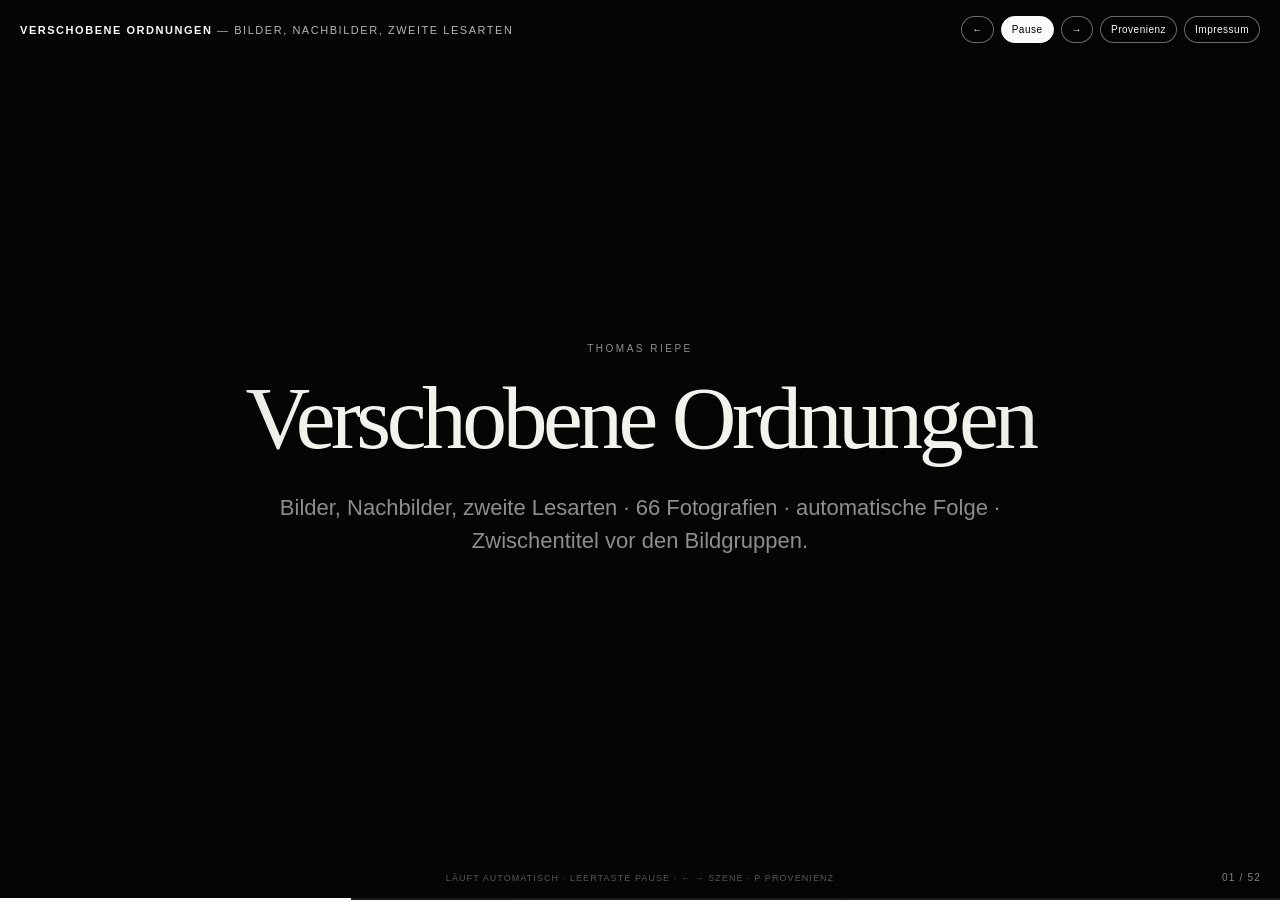
<file: index.html>
<!doctype html>
<html lang="de">
<head>
  <meta charset="utf-8">
  <meta name="viewport" content="width=device-width,initial-scale=1,viewport-fit=cover">
  <meta name="color-scheme" content="dark">
  <meta name="description" content="Verschobene Ordnungen — Bilder, Nachbilder, zweite Lesarten. Automatische visuelle Sequenz aus Fotografien von Thomas Riepe mit kurzen Zwischentiteln.">
  <title>Verschobene Ordnungen — Bilder, Nachbilder, zweite Lesarten</title>
  <link rel="stylesheet" href="style.css">
</head>
<body>
  <div id="app" class="app" aria-live="polite">
    <div id="memory" class="memory" aria-hidden="true"></div>
    <main id="stage" class="stage"></main>

    <header class="masthead">
      <div class="brand">VERSCHOBENE ORDNUNGEN <span>— Bilder, Nachbilder, zweite Lesarten</span></div>
      <div class="controls">
        <button id="prevBtn" type="button" aria-label="Vorherige Szene">←</button>
        <button id="playBtn" type="button" aria-pressed="true">Pause</button>
        <button id="nextBtn" type="button" aria-label="Nächste Szene">→</button>
        <button id="provBtn" type="button" aria-pressed="false">Provenienz</button>
        <a class="legal-nav" href="impressum.html">Impressum</a>
      </div>
    </header>

    <div class="timeline" aria-hidden="true"><span id="timelineFill"></span></div>
    <div id="sceneCount" class="scene-count" aria-hidden="true"></div>
    <div class="hint">läuft automatisch · Leertaste Pause · ← → Szene · P Provenienz</div>
  </div>
  <noscript>Diese Fassung benötigt JavaScript.</noscript>
  <script src="script.js"></script>
</body>
</html>
</file>
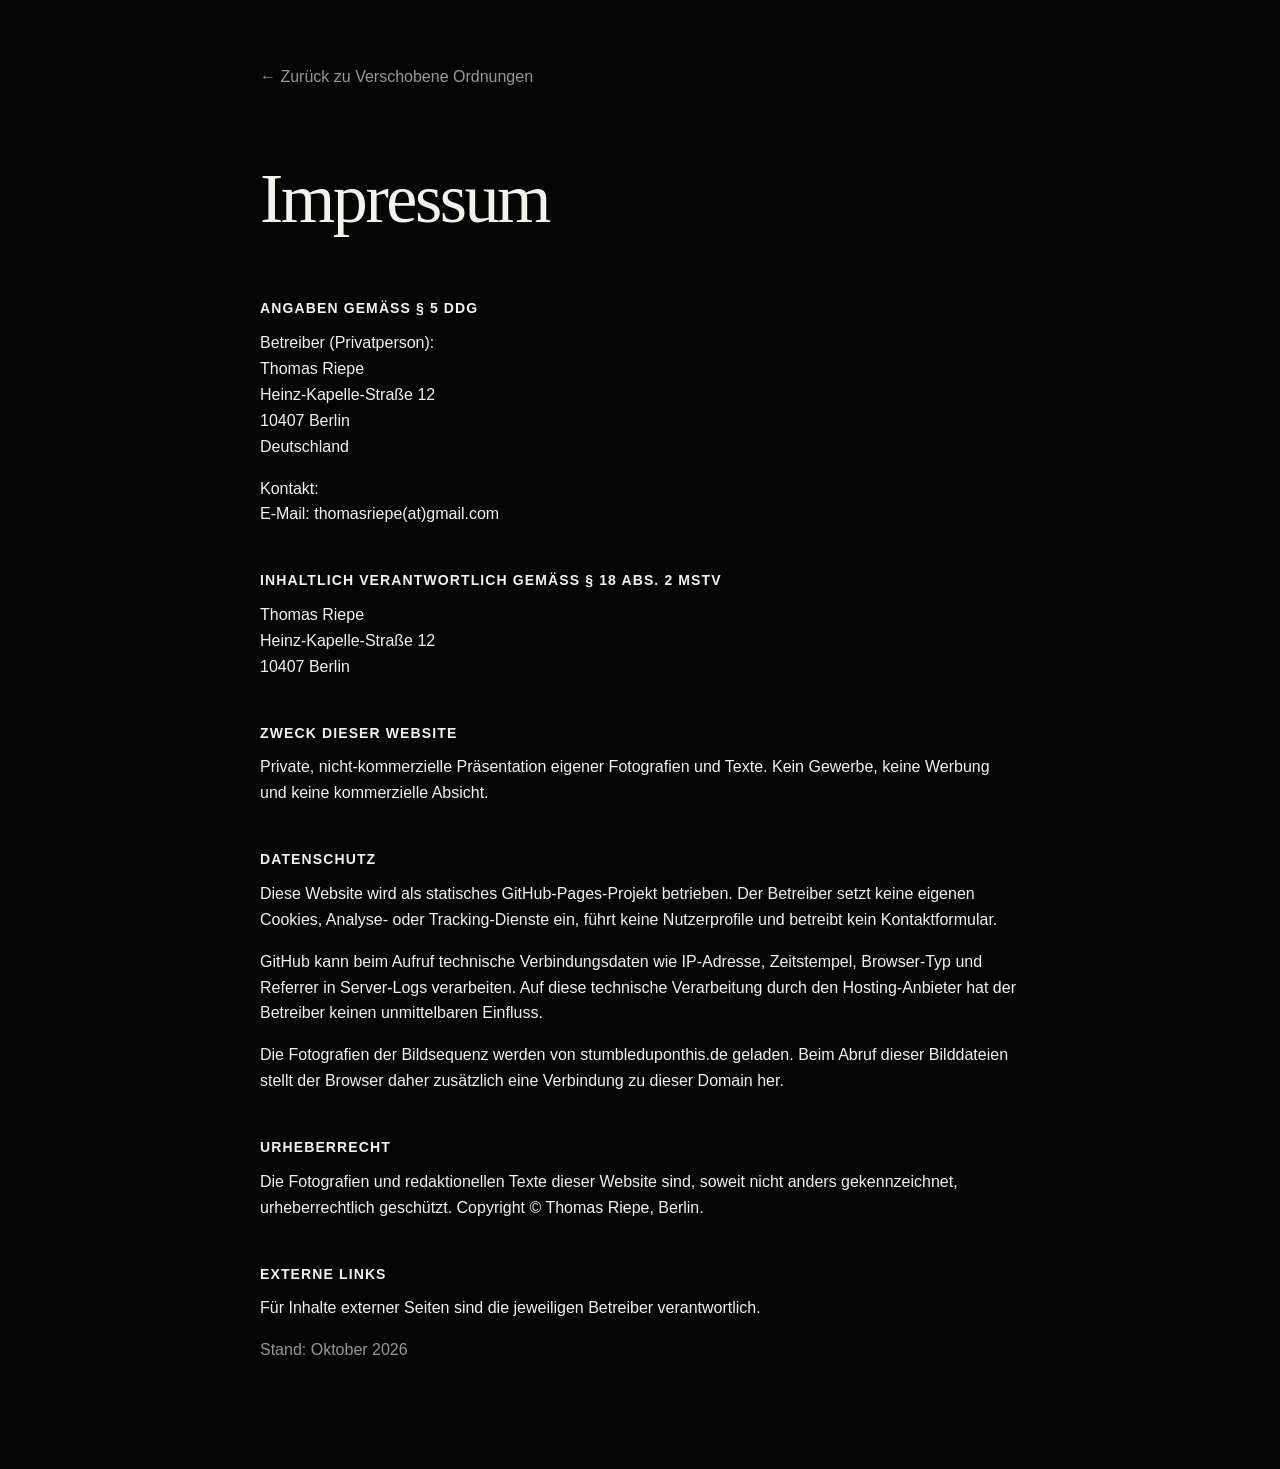
<file: impressum.html>
<!doctype html>
<html lang="de">
<head>
<meta charset="utf-8">
<meta name="viewport" content="width=device-width,initial-scale=1">
<meta name="color-scheme" content="dark">
<title>Impressum — Verschobene Ordnungen</title>
<style>
:root{color-scheme:dark}
*{box-sizing:border-box}
body{
  margin:0;
  background:#050505;
  color:#f3f2ed;
  font-family:-apple-system,BlinkMacSystemFont,"Segoe UI",sans-serif;
  line-height:1.62;
}
main{
  width:min(760px,calc(100% - 40px));
  margin:0 auto;
  padding:64px 0 90px;
}
a{color:inherit}
.back{
  display:inline-block;
  margin-bottom:52px;
  color:rgba(243,242,237,.62);
  text-decoration:none;
}
h1{
  margin:0 0 42px;
  font-family:Georgia,serif;
  font-size:clamp(38px,7vw,70px);
  font-weight:400;
  letter-spacing:-.035em;
}
h2{
  margin:42px 0 10px;
  font-size:14px;
  letter-spacing:.08em;
  text-transform:uppercase;
}
p{margin:0 0 16px}
.muted{color:rgba(243,242,237,.62)}
</style>
</head>
<body>
<main>
<a class="back" href="./">← Zurück zu Verschobene Ordnungen</a>

<h1>Impressum</h1>

<h2>Angaben gemäß § 5 DDG</h2>
<p>
Betreiber (Privatperson):<br>
Thomas Riepe<br>
Heinz-Kapelle-Straße 12<br>
10407 Berlin<br>
Deutschland
</p>

<p>
Kontakt:<br>
E-Mail: thomasriepe(at)gmail.com
</p>

<h2>Inhaltlich verantwortlich gemäß § 18 Abs. 2 MStV</h2>
<p>
Thomas Riepe<br>
Heinz-Kapelle-Straße 12<br>
10407 Berlin
</p>

<h2>Zweck dieser Website</h2>
<p>
Private, nicht-kommerzielle Präsentation eigener Fotografien und Texte.
Kein Gewerbe, keine Werbung und keine kommerzielle Absicht.
</p>

<h2>Datenschutz</h2>
<p>
Diese Website wird als statisches GitHub-Pages-Projekt betrieben.
Der Betreiber setzt keine eigenen Cookies, Analyse- oder Tracking-Dienste ein,
führt keine Nutzerprofile und betreibt kein Kontaktformular.
</p>
<p>
GitHub kann beim Aufruf technische Verbindungsdaten wie IP-Adresse,
Zeitstempel, Browser-Typ und Referrer in Server-Logs verarbeiten.
Auf diese technische Verarbeitung durch den Hosting-Anbieter hat der Betreiber
keinen unmittelbaren Einfluss.
</p>
<p>
Die Fotografien der Bildsequenz werden von stumbleduponthis.de geladen.
Beim Abruf dieser Bilddateien stellt der Browser daher zusätzlich eine
Verbindung zu dieser Domain her.
</p>

<h2>Urheberrecht</h2>
<p>
Die Fotografien und redaktionellen Texte dieser Website sind,
soweit nicht anders gekennzeichnet, urheberrechtlich geschützt.
Copyright © Thomas Riepe, Berlin.
</p>

<h2>Externe Links</h2>
<p>
Für Inhalte externer Seiten sind die jeweiligen Betreiber verantwortlich.
</p>

<p class="muted">Stand: Oktober 2026</p>
</main>
</body>
</html>
</file>
<file: style.css>
:root{
  --bg:#050505;
  --fg:#f3f2ed;
  --muted:rgba(243,242,237,.58);
  --glass:rgba(5,5,5,.52);
  --line:rgba(255,255,255,.16);
  --ease:cubic-bezier(.22,.72,.18,1);
}
*{box-sizing:border-box}
html,body{width:100%;height:100%;margin:0;background:var(--bg);color:var(--fg);overflow:hidden}
body{font-family:ui-sans-serif,-apple-system,BlinkMacSystemFont,"Segoe UI",sans-serif}
button{font:inherit;color:inherit}
.app,.stage,.memory{position:fixed;inset:0}
.app{background:#050505}
.stage{z-index:3;overflow:hidden;isolation:isolate}
.memory{z-index:1;background-position:center;background-size:cover;opacity:0;filter:blur(14px) grayscale(.2) saturate(.65);transform:scale(1.06);transition:opacity 1.6s ease,filter 1.6s ease,transform 8s linear}
.memory.on{opacity:.105;filter:blur(7px) grayscale(.1) saturate(.78);transform:scale(1.015)}
.stage::after{content:"";position:absolute;inset:0;z-index:40;pointer-events:none;background:radial-gradient(circle at 50% 45%,transparent 40%,rgba(0,0,0,.23) 100%)}

.masthead{position:fixed;z-index:80;left:0;right:0;top:0;padding:16px 20px;display:flex;align-items:center;justify-content:space-between;gap:16px;mix-blend-mode:difference;color:white;pointer-events:none}
.brand{font-size:11px;font-weight:700;letter-spacing:.14em;text-transform:uppercase;pointer-events:auto;white-space:nowrap}.brand span{font-weight:400;opacity:.72}
.controls{display:flex;gap:7px;pointer-events:auto}
.controls button{border:1px solid rgba(255,255,255,.42);background:rgba(0,0,0,.18);backdrop-filter:blur(9px);border-radius:999px;padding:7px 10px;cursor:pointer;font-size:10px;letter-spacing:.05em}
.controls button:hover{background:rgba(255,255,255,.13)}
.controls button[aria-pressed="true"]{background:white;color:#050505;border-color:white}

.timeline{position:fixed;z-index:90;left:0;right:0;bottom:0;height:2px;background:rgba(255,255,255,.09)}
.timeline span{display:block;height:100%;width:0;background:white;transform-origin:left;transition:none}
.scene-count{position:fixed;z-index:80;right:19px;bottom:17px;font-size:10px;letter-spacing:.12em;color:rgba(255,255,255,.5)}
.hint{position:fixed;z-index:79;left:50%;bottom:17px;transform:translateX(-50%);font-size:9px;letter-spacing:.12em;text-transform:uppercase;color:rgba(255,255,255,.33);transition:opacity .7s;white-space:nowrap}
body.interacted .hint{opacity:0}

.scene{position:absolute;inset:0;display:grid;place-items:center;opacity:0;pointer-events:none;transition:opacity 1.25s ease;z-index:2}
.scene.current{opacity:1;pointer-events:auto;z-index:5}
.scene.leaving{opacity:0;z-index:4}

/* OPENING + TEXT */
.scene.opening,.scene.text{padding:9vh 8vw;text-align:center;background:transparent}
.text-wrap{position:relative;z-index:20;max-width:1100px}
.kicker{margin:0 0 22px;font-size:10px;letter-spacing:.25em;text-transform:uppercase;color:var(--muted)}
.opening h1{margin:0;font-family:ui-serif,Georgia,serif;font-size:clamp(42px,7vw,100px);font-weight:500;line-height:.94;letter-spacing:-.05em}
.opening .sub{max-width:760px;margin:30px auto 0;color:var(--muted);font-size:clamp(15px,1.8vw,22px);line-height:1.5}
.text p{margin:0;font-family:ui-serif,Georgia,serif;font-size:clamp(28px,5.4vw,74px);line-height:1.11;letter-spacing:-.032em;text-wrap:balance}
.text p .soft{color:rgba(243,242,237,.5)}
.scene.enter .text-wrap{animation:textIn 1.45s var(--ease) both}
@keyframes textIn{from{opacity:0;transform:translateY(32px);filter:blur(7px)}to{opacity:1;transform:none;filter:none}}

/* COMMON IMAGE */
.photo{position:absolute;overflow:hidden;background:#111;box-shadow:0 28px 110px rgba(0,0,0,.42);will-change:transform,opacity,clip-path}
.photo img{width:100%;height:100%;object-fit:cover;display:block;user-select:none;-webkit-user-drag:none;transform:scale(1.045);will-change:transform;transition:transform 9s linear}
.current .photo img{transform:scale(1)}
.photo.contain img{object-fit:contain;background:#050505}
.prov{position:absolute;z-index:50;left:20px;bottom:17px;display:flex;gap:10px;align-items:center;font-size:10px;letter-spacing:.03em;color:rgba(255,255,255,.8);opacity:0;transform:translateY(7px);transition:.3s;pointer-events:none}
.show-prov .prov{opacity:1;transform:none;pointer-events:auto}
.prov a{color:#fff;text-decoration:none;border-bottom:1px solid rgba(255,255,255,.35)}

/* SINGLE */
.single .photo{left:50%;top:50%;width:min(88vw,1500px);height:min(82vh,960px);transform:translate(-50%,-50%) scale(.96);opacity:.12}
.single.current .photo{animation:singleIn 1.45s var(--ease) forwards}
@keyframes singleIn{to{transform:translate(-50%,-50%) scale(1);opacity:1}}
.single.left .photo{left:43%}.single.right .photo{left:57%}

/* FULL */
.full .photo{inset:0;width:100%;height:100%;box-shadow:none;opacity:.18;transform:scale(1.03)}
.full.current .photo{animation:fullIn 1.55s ease forwards}
.full .photo img{object-fit:cover}
@keyframes fullIn{to{opacity:1;transform:scale(1)}}

/* DUET */
.duet .photo{opacity:0}
.duet .p1{left:4vw;top:9vh;width:58vw;height:70vh;transform:translate(-6vw,2vh) rotate(-1.4deg)}
.duet .p2{right:3vw;bottom:7vh;width:49vw;height:61vh;transform:translate(7vw,-2vh) rotate(1.1deg)}
.duet.current .p1{animation:duetA 1.45s var(--ease) forwards}
.duet.current .p2{animation:duetB 1.6s .18s var(--ease) forwards}
@keyframes duetA{to{opacity:1;transform:translate(0) rotate(-.35deg)}}
@keyframes duetB{to{opacity:.93;transform:translate(0) rotate(.25deg)}}
.relation{position:absolute;z-index:30;left:50%;bottom:6vh;transform:translate(-50%,12px);opacity:0;font-size:10px;letter-spacing:.2em;text-transform:uppercase;color:rgba(255,255,255,.68)}
.duet.current .relation{animation:labelIn .8s .85s ease forwards}@keyframes labelIn{to{opacity:1;transform:translate(-50%,0)}}

/* TRIPTYCH */
.triptych .photo{width:34vw;height:62vh;top:19vh;opacity:0}
.triptych .p1{left:3vw;transform:translateX(-5vw) rotate(-1deg)}
.triptych .p2{left:33vw;z-index:7;height:70vh;top:15vh;transform:translateY(6vh)}
.triptych .p3{right:3vw;transform:translateX(5vw) rotate(1deg)}
.triptych.current .p1{animation:triL 1.3s var(--ease) forwards}
.triptych.current .p2{animation:triM 1.5s .16s var(--ease) forwards}
.triptych.current .p3{animation:triR 1.3s .3s var(--ease) forwards}
@keyframes triL{to{opacity:.88;transform:translateX(0) rotate(-.25deg)}}
@keyframes triM{to{opacity:1;transform:translateY(0)}}
@keyframes triR{to{opacity:.88;transform:translateX(0) rotate(.25deg)}}

/* SPLIT */
.split .photo{top:0;height:100%;width:52%;box-shadow:none;opacity:0}
.split .p1{left:0;clip-path:polygon(0 0,100% 0,87% 100%,0 100%);transform:translateX(-4vw)}
.split .p2{right:0;clip-path:polygon(13% 0,100% 0,100% 100%,0 100%);transform:translateX(4vw)}
.split.current .p1{animation:splitL 1.35s var(--ease) forwards}.split.current .p2{animation:splitR 1.35s .15s var(--ease) forwards}
@keyframes splitL{to{opacity:.95;transform:none}}@keyframes splitR{to{opacity:.95;transform:none}}

/* FLOAT */
.float .photo{opacity:0}
.float .p1{width:64vw;height:74vh;left:9vw;top:12vh;transform:scale(.92) rotate(-1deg)}
.float .p2{width:31vw;height:44vh;right:6vw;top:8vh;transform:translateY(-5vh) rotate(2deg);z-index:8}
.float.current .p1{animation:floatA 1.5s var(--ease) forwards}.float.current .p2{animation:floatB 1.6s .25s var(--ease) forwards}
@keyframes floatA{to{opacity:1;transform:scale(1) rotate(-.2deg)}}@keyframes floatB{to{opacity:.9;transform:none}}

/* FLICKER: three photographs swap automatically within one scene */
.flicker .photo{inset:7vh 7vw;width:auto;height:auto;box-shadow:none;opacity:0;transform:scale(1.02)}
.flicker .photo img{object-fit:contain;background:#050505}
.flicker.current .p1{animation:flickA var(--scene-duration) linear both}
.flicker.current .p2{animation:flickB var(--scene-duration) linear both}
.flicker.current .p3{animation:flickC var(--scene-duration) linear both}
@keyframes flickA{0%,27%{opacity:1;transform:scale(1)}31%,100%{opacity:0;transform:scale(1.015)}}
@keyframes flickB{0%,29%{opacity:0}34%,60%{opacity:1;transform:scale(1)}64%,100%{opacity:0;transform:scale(.99)}}
@keyframes flickC{0%,62%{opacity:0}67%,100%{opacity:1;transform:scale(1)}}

/* AFTERIMAGE */
.afterimage .old{position:absolute;inset:0;opacity:0;filter:blur(5px) grayscale(.25)}
.afterimage .old img{width:100%;height:100%;object-fit:cover}
.afterimage .photo{width:min(78vw,1180px);height:min(80vh,900px);left:50%;top:50%;transform:translate(-50%,-50%) scale(.92);opacity:.1}
.afterimage.current .old{animation:oldIn 1.8s ease forwards}.afterimage.current .photo{animation:presentIn 1.6s .25s var(--ease) forwards}
@keyframes oldIn{to{opacity:.14}}@keyframes presentIn{to{opacity:1;transform:translate(-50%,-50%) scale(1)}}

/* CLOSING */
.closing{padding:9vh 8vw;text-align:center}.closing .text-wrap{max-width:940px}.closing h2{margin:0;font-family:ui-serif,Georgia,serif;font-size:clamp(38px,6vw,88px);line-height:1;letter-spacing:-.045em;font-weight:500}.closing .small{margin:28px auto 0;max-width:740px;color:var(--muted);line-height:1.6;font-size:12px}

@media(max-width:800px){
 .masthead{padding:12px 12px}.brand span{display:none}.controls button{padding:6px 8px}.controls #provBtn{display:none}
 .hint{display:none}.scene-count{right:12px;bottom:12px}.prov{left:12px;bottom:12px;right:12px;flex-wrap:wrap}
 .duet .p1{left:2vw;top:10vh;width:75vw;height:55vh}.duet .p2{right:1vw;bottom:10vh;width:66vw;height:48vh}
 .triptych .photo{width:56vw;height:49vh;top:24vh}.triptych .p1{left:-17vw}.triptych .p2{left:22vw;height:58vh;top:20vh}.triptych .p3{right:-18vw}
 .single .photo{width:94vw;height:78vh}.single.left .photo,.single.right .photo{left:50%}
 .float .p1{width:84vw;height:65vh;left:4vw;top:17vh}.float .p2{width:45vw;height:34vh;right:2vw;top:7vh}
 .flicker .photo{inset:10vh 3vw}
}

@media(prefers-reduced-motion:reduce){
 *,*::before,*::after{animation:none!important;transition:none!important}
 .scene.current,.current .photo,.current .text-wrap{opacity:1!important;transform:none!important}
 .memory{display:none}
}

/* INTERTITLES */
.intertitle-wrap{max-width:900px}
.text .intertitle-wrap p{font-family:ui-serif,Georgia,serif;font-size:clamp(34px,6vw,86px);font-weight:500;line-height:1.02;letter-spacing:-.045em;text-wrap:balance}
.text .intertitle-wrap p::after{content:"";display:block;width:42px;height:1px;background:rgba(255,255,255,.38);margin:28px auto 0}


.controls .legal-nav{
  display:inline-flex;
  align-items:center;
  justify-content:center;
  border:1px solid rgba(255,255,255,.42);
  background:rgba(0,0,0,.18);
  color:inherit;
  text-decoration:none;
  backdrop-filter:blur(9px);
  border-radius:999px;
  padding:7px 10px;
  font-size:10px;
  letter-spacing:.05em;
  line-height:1;
}
.controls .legal-nav:hover{
  background:rgba(255,255,255,.13);
}
@media(max-width:800px){
  .controls .legal-nav{
    padding:6px 8px;
  }
}
</file>
